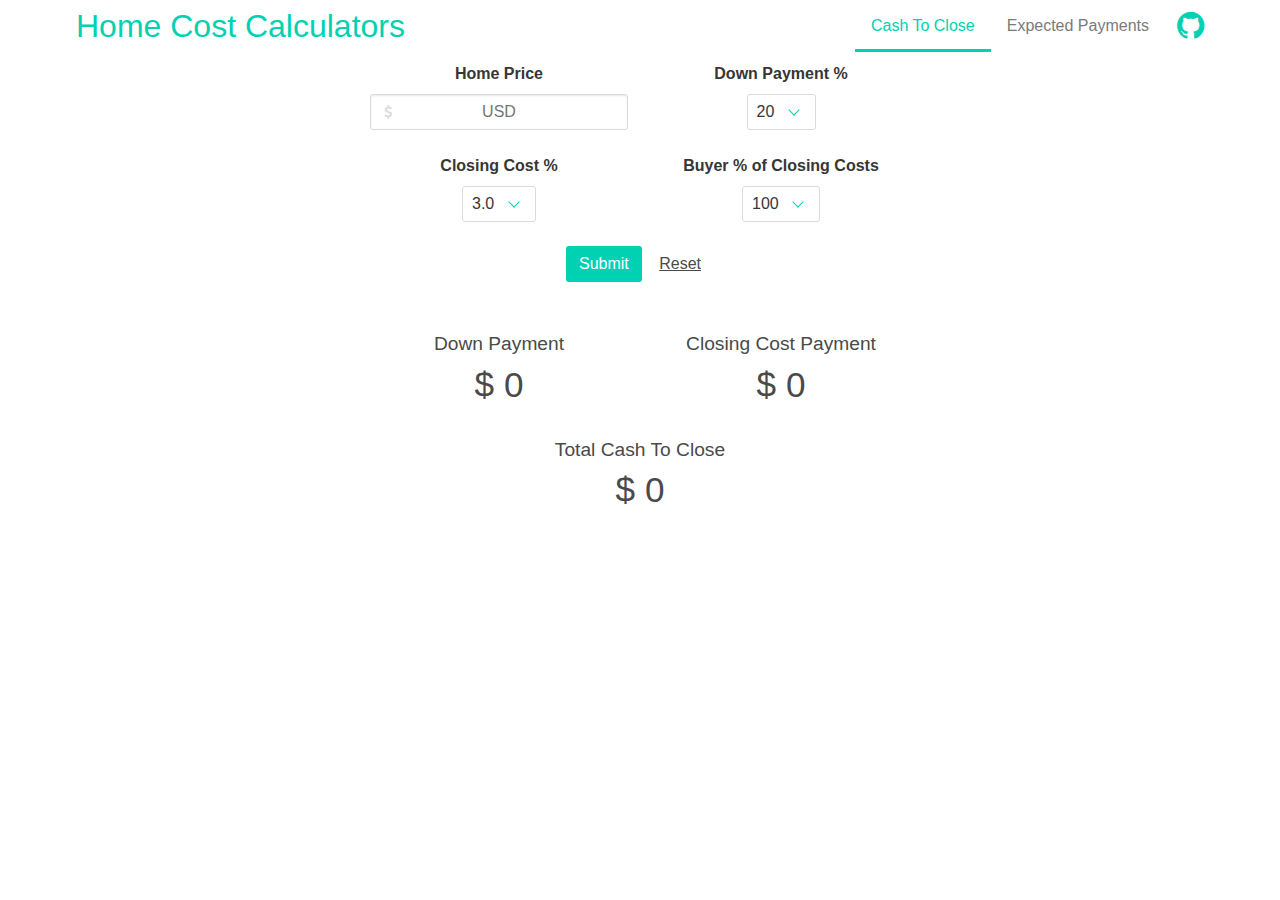
<file: cashToCloseCalculator.html>
<!DOCTYPE html>
<html>

<head>
    <meta charset="utf-8">
    <meta name="viewport" content="width=device-width, initial-scale=1">
    <title>Home Cost Calculators</title>
    <link rel="stylesheet" type="text/css" href="bulma.css">
    <link rel="stylesheet" type="text/css" href="styles.css">
    <link rel="stylesheet" href="https://maxcdn.bootstrapcdn.com/font-awesome/4.7.0/css/font-awesome.min.css">
    <script defer src="./js/shared.js"></script>
    <script defer src="./js/cashToClose.js"></script>
</head>

<body>
    <div class="container">
        <nav class="nav">
            <div class="nav-left">
                <div class="nav-item is-hidden-mobile">
                    <a class="title" style="color:#00d1b2" href="./index.html"><b>Home Cost Calculators</b></a>
                </div>
                <div class="nav-item is-hidden-tablet">
                    <a class="title" style="color:#00d1b2" href="./index.html"><b>HCC</b></a>
                </div>
            </div>

            <!-- This "nav-toggle" hamburger menu is only visible on mobile -->
            <span class="nav-toggle">
                <span></span>
                <span></span>
                <span></span>
            </span>

            <!-- This "nav-menu" is hidden on mobile -->
            <div class="nav-right nav-menu">
                <a class="nav-item is-tab is-active" href="./cashToCloseCalculator.html">Cash To Close</a>
                <a class="nav-item is-tab" href="./expectedPaymentsCalculator.html">Expected Payments</a>
                <a class="nav-item" href="https://github.com/jordnkr/homeCostCalculator"><i class="fa fa-github" aria-hidden="true" style="font-size:2em;color:#00d1b2"></i></a>
            </div>
        </nav>
        <section class="section"  style="padding-top:10px">
            <div class="columns is-hidden-tablet" style="margin-bottom:0px">
                <div class="column content is-12">
                    <h3 class="has-text-centered">Cash To Close Calculator</h3>
                </div>
            </div>
            <div class="columns">
                <div class="column is-3 is-offset-3 has-text-centered">
                    <label class="label">Home Price</label>
                    <p class="control has-icons-left has-icons-right">
                        <input id="homePrice" class="input has-text-centered" type="text" placeholder="USD">
                        <span class="icon is-small is-left">
                            <i class="fa fa-usd"></i>
                        </span>
                    </p>
                </div>
                <div class="column is-3 has-text-centered">
                    <label class="label">Down Payment %</label>
                    <span class="select">
                        <select id="downPaymentPercentage" name="downPaymentPercentage">
                            <option selected>20</option>
                            <option>19</option>
                            <option>18</option>
                            <option>17</option>
                            <option>16</option>
                            <option>15</option>
                            <option>14</option>
                            <option>13</option>
                            <option>12</option>
                            <option>11</option>
                            <option>10</option>
                        </select>
                    </span>
                </div>
            </div>
            <div class="columns">
                <div class="column is-3 is-offset-3 has-text-centered">
                    <label class="label">Closing Cost %</label>
                    <span class="select">
                            <select id="totalClosingPercentage" name="totalClosingPercentage">
                                <option>5.0</option>
                                <option>4.5</option>
                                <option>4.0</option>
                                <option>3.5</option>
                                <option selected>3.0</option>
                                <option>2.5</option>
                                <option>2.0</option>
                                <option>1.5</option>
                                <option>1.0</option>
                                <option>0.5</option>
                                <option>0</option>
                            </select>
                        </span>
                </div>
                <div class="column is-3 has-text-centered">
                    <label class="label">Buyer % of Closing Costs</label>
                    <span class="select">
                            <select id="buyerClosingPercentage" name="buyerClosingPercentage">
                                <option>100</option>
                                <option>90</option>
                                <option>80</option>
                                <option>70</option>
                                <option>60</option>
                                <option>50</option>
                                <option>40</option>
                                <option>30</option>
                                <option>20</option>
                                <option>10</option>
                                <option>0</option>
                            </select>
                        </span>
                </div>
            </div>
            <div class="columns">
                <div class="column is-4 is-offset-4 has-text-centered">
                    <div class="block">
                        <a id="submitBtn" class="button is-primary">Submit</a>
                        <a id="resetBtn" class="button is-link">Reset</a>
                    </div>
                </div>
            </div>
            <br />
            <div class="columns">
                <div class="column is-3 is-offset-3 has-text-centered">
                    <p class="resultHeading">Down Payment</p>
                    <p class="resultNumber">
                        <span>$</span>
                        <span id="downPayment">0</span>
                    </p>
                </div>
                <div class="column is-3 has-text-centered">
                    <p class="resultHeading">Closing Cost Payment</p>
                    <p class="resultNumber">
                        <span>$</span>
                        <span id="closingCostPayment">0</span>
                    </p>
                </div>
            </div>
            <div class="columns">
                <div class="column has-text-centered">
                    <p class="resultHeading">Total Cash To Close</p>
                    <p class="resultNumber">
                        <span>$</span>
                        <span id="cashToClose">0</span>
                    </p>
                </div>
            </div>
        </section>
    </div>
</body>

</html>
</file>
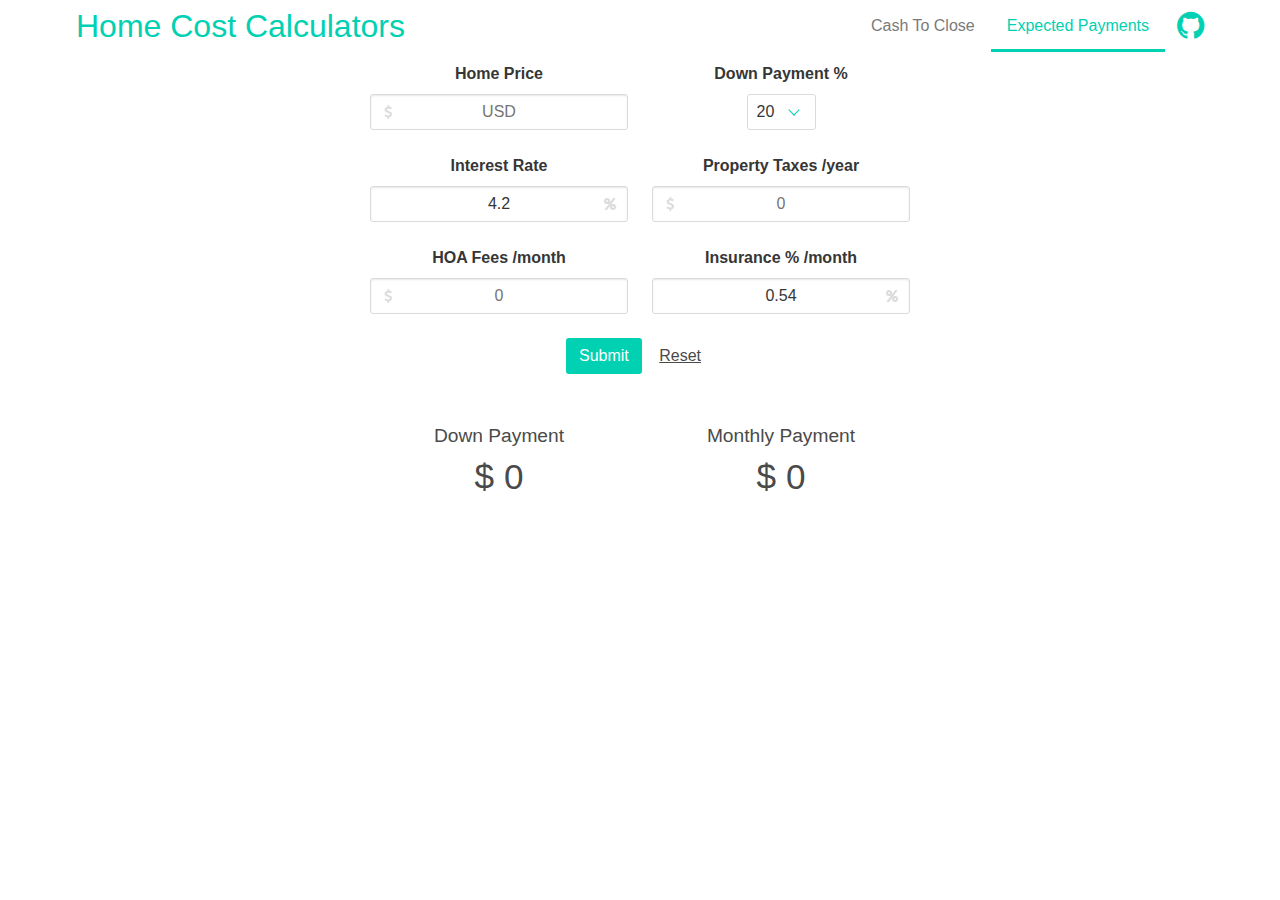
<file: expectedPaymentsCalculator.html>
<!DOCTYPE html>
<html>

<head>
    <meta charset="utf-8">
    <meta name="viewport" content="width=device-width, initial-scale=1">
    <title>Home Cost Calculators</title>
    <link rel="stylesheet" type="text/css" href="bulma.css">
    <link rel="stylesheet" type="text/css" href="styles.css">
    <link rel="stylesheet" href="https://maxcdn.bootstrapcdn.com/font-awesome/4.7.0/css/font-awesome.min.css">
    <script defer src="./js/shared.js"></script>
    <script defer src="./js/expectedPayments.js"></script>
</head>

<body>
    <div class="container">
        <nav class="nav">
            <div class="nav-left">
                <div class="nav-item is-hidden-mobile">
                    <a class="title" style="color:#00d1b2" href="./index.html"><b>Home Cost Calculators</b></a>
                </div>
                <div class="nav-item is-hidden-tablet">
                    <a class="title" style="color:#00d1b2" href="./index.html"><b>HCC</b></a>
                </div>
            </div>

            <!-- This "nav-toggle" hamburger menu is only visible on mobile -->
            <!-- You need JavaScript to toggle the "is-active" class on "nav-menu" -->
            <span class="nav-toggle">
                <span></span>
                <span></span>
                <span></span>
            </span>

            <!-- This "nav-menu" is hidden on mobile -->
            <!-- Add the modifier "is-active" to display it on mobile -->
            <div class="nav-right nav-menu">
                <a class="nav-item is-tab" href="./cashToCloseCalculator.html">Cash To Close</a>
                <a class="nav-item is-tab is-active" href="./expectedPaymentsCalculator.html">Expected Payments</a>
                <a class="nav-item" href="https://github.com/jordnkr/homeCostCalculator"><i class="fa fa-github" aria-hidden="true" style="font-size:2em;color:#00d1b2"></i></a>
            </div>
        </nav>
        <section class="section"  style="padding-top:10px">
            <div class="columns is-hidden-tablet" style="margin-bottom:0px">
                <div class="column content is-12">
                    <h3 class="has-text-centered">Expected Payments Calculator</h3>
                </div>
            </div>
            <div class="columns">
                <div class="column is-3 is-offset-3 has-text-centered">
                    <label class="label">Home Price</label>
                    <p class="control has-icons-left has-icons-right">
                        <input id="homePrice" class="input has-text-centered" type="text" placeholder="USD">
                        <span class="icon is-small is-left">
                                <i class="fa fa-usd"></i>
                            </span>
                    </p>
                </div>
                <div class="column is-3 has-text-centered">
                    <label class="label">Down Payment %</label>
                    <span class="select">
                        <select id="downPaymentPercentage" name="downPaymentPercentage">
                            <option selected>20</option>
                            <option>19</option>
                            <option>18</option>
                            <option>17</option>
                            <option>16</option>
                            <option>15</option>
                            <option>14</option>
                            <option>13</option>
                            <option>12</option>
                            <option>11</option>
                            <option>10</option>
                        </select>
                    </span>
                </div>
            </div>
            <div class="columns">
                <div class="column is-3 is-offset-3 has-text-centered">
                    <label class="label">Interest Rate</label>
                    <p class="control has-icons-left has-icons-right">
                        <input id="interestRate" class="input has-text-centered" type="text" placeholder="0" value="4.2">
                        <span class="icon is-small is-right">
                                <i class="fa fa-percent"></i>
                            </span>
                    </p>
                </div>
                <div class="column is-3 has-text-centered">
                    <label class="label">Property Taxes /year</label>
                    <p class="control has-icons-left has-icons-right">
                        <input id="taxes" class="input has-text-centered" type="text" placeholder="0">
                        <span class="icon is-small is-left">
                                <i class="fa fa-usd"></i>
                            </span>
                    </p>
                </div>
            </div>
            <div class="columns">
                <div class="column is-3 is-offset-3 has-text-centered">
                    <label class="label">HOA Fees /month</label>
                    <p class="control has-icons-left has-icons-right">
                        <input id="hoaFees" class="input has-text-centered" type="text" placeholder="0">
                        <span class="icon is-small is-left">
                            <i class="fa fa-usd"></i>
                        </span>
                    </p>
                </div>
                <div class="column is-3 has-text-centered">
                    <label class="label">Insurance % /month</label>
                    <p class="control has-icons-left has-icons-right">
                        <input id="insurance" class="input has-text-centered" type="text" placeholder="0" value="0.54">
                        <span class="icon is-small is-right">
                                <i class="fa fa-percent"></i>
                            </span>
                    </p>
                </div>
            </div>
            <div class="columns">
                <div class="column is-4 is-offset-4 has-text-centered">
                    <div class="block">
                        <a id="submitBtn" class="button is-primary">Submit</a>
                        <a id="resetBtn" class="button is-link">Reset</a>
                    </div>
                </div>
            </div>
            <br />
            <div class="columns" style="margin-bottom:25px;">
                <div class="column is-3 is-offset-3 has-text-centered">
                    <p class="resultHeading">Down Payment</p>
                    <p class="resultNumber">
                        <span>$</span>
                        <span id="downPayment">0</span>
                    </p>
                </div>
                <div class="column is-3 has-text-centered">
                    <p class="resultHeading">Monthly Payment</p>
                    <p class="resultNumber">
                        <span>$</span>
                        <span id="monthlyPayment">0</span>
                    </p>
                </div>
            </div>
        </div>
    </section>
</body>

</html>
</file>
<file: styles.css>
.resultNumber {
    font-size: 2.2em;
}

.resultHeading {
    font-size:1.2em;
}
</file>
